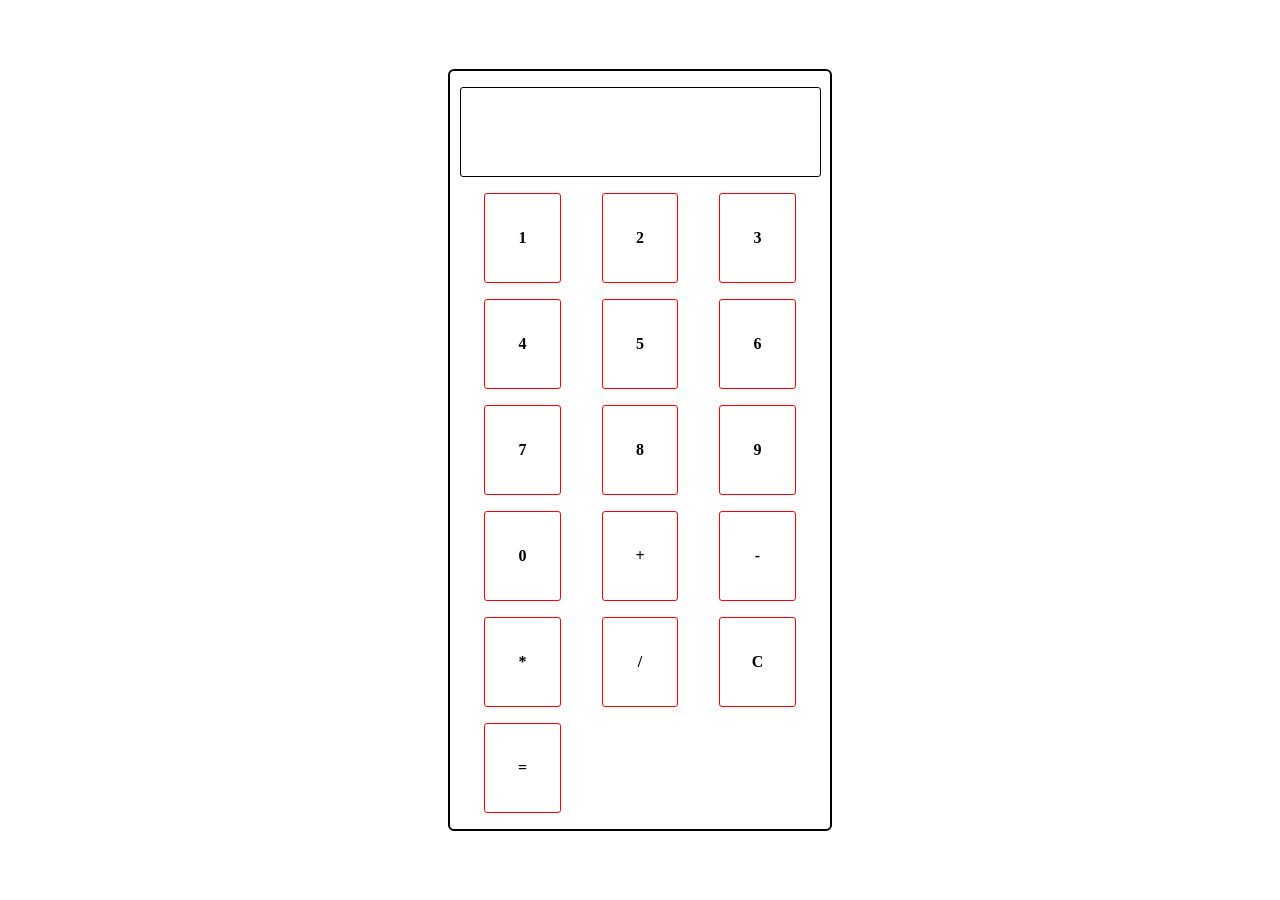
<file: calculatogram/index.html>
<!DOCTYPE html>
<html lang="en">
<head>
    <meta charset="UTF-8">
    <meta name="viewport" content="width=device-width, initial-scale=1.0">
    <title>Calculatogram</title>
    <style>
        * {
            margin: 0;
            padding: 0;
            box-sizing: border-box;
        }

        html, body {
            width: 100vw;
            height: 100vh;
            position: absolute;
            top: 0;
            left: 0;
            overflow-x: hidden;
            display: flex;
            justify-content: center;
            align-items: center;
        }

        .calculator {
            border: 2px solid black;
            width: 30%;
            display: flex;
            flex-direction: column;
            justify-content: center;
            align-items: center;
            padding: 1rem 0;
            border-radius: 6px;
        }
        
        .screen {
            width: 95%;
            height: 10vh;
            border: 1px solid black;
            display: flex;
            justify-content: flex-end;
            align-items: flex-end;
            padding: 1rem;
            font-weight: bold;
            border-radius: 3px;
        }
        
        .pad {
            width: 95%;
            height: calc(95% - 10vh);
            display: grid;
            grid-template-columns: auto auto auto;
            justify-content: space-evenly;
            grid-gap: 1rem;
            margin-top: 1rem;
        }
        
        .pad > div {
            width: 6vw;
            height: 10vh;
            border: 1px solid red;
            display: flex;
            justify-content: center;
            align-items: center;
            font-weight: bold;
            border-radius: 3px;
            cursor: pointer;
        }
    </style>
</head>
<body>
    <section class="calculator">
        <div class="screen"></div>
        <div class="pad">
            <div onclick="document.querySelector('.screen').innerHTML += 1">1</div>
            <div onclick="document.querySelector('.screen').innerHTML += 2">2</div>
            <div onclick="document.querySelector('.screen').innerHTML += 3">3</div>
            <div onclick="document.querySelector('.screen').innerHTML += 4">4</div>
            <div onclick="document.querySelector('.screen').innerHTML += 5">5</div>
            <div onclick="document.querySelector('.screen').innerHTML += 6">6</div>
            <div onclick="document.querySelector('.screen').innerHTML += 7">7</div>
            <div onclick="document.querySelector('.screen').innerHTML += 8">8</div>
            <div onclick="document.querySelector('.screen').innerHTML += 9">9</div>
            <div onclick="document.querySelector('.screen').innerHTML += 0">0</div>
            <div onclick="document.querySelector('.screen').innerHTML += '+'"> + </div>
            <div onclick="document.querySelector('.screen').innerHTML += '-'"> - </div>
            <div onclick="document.querySelector('.screen').innerHTML += '*'"> * </div>
            <div onclick="document.querySelector('.screen').innerHTML += '/'"> / </div>
            <div onclick="document.querySelector('.screen').innerHTML = ''">C</div>
            <div onclick="document.querySelector('.screen').innerHTML = eval(document.querySelector('.screen').innerHTML)"> = </div>
        </div>
    </section>
    <script>
        document.querySelector(".screen").innerHTML += '';
    </script>
</body>
</html>
</file>
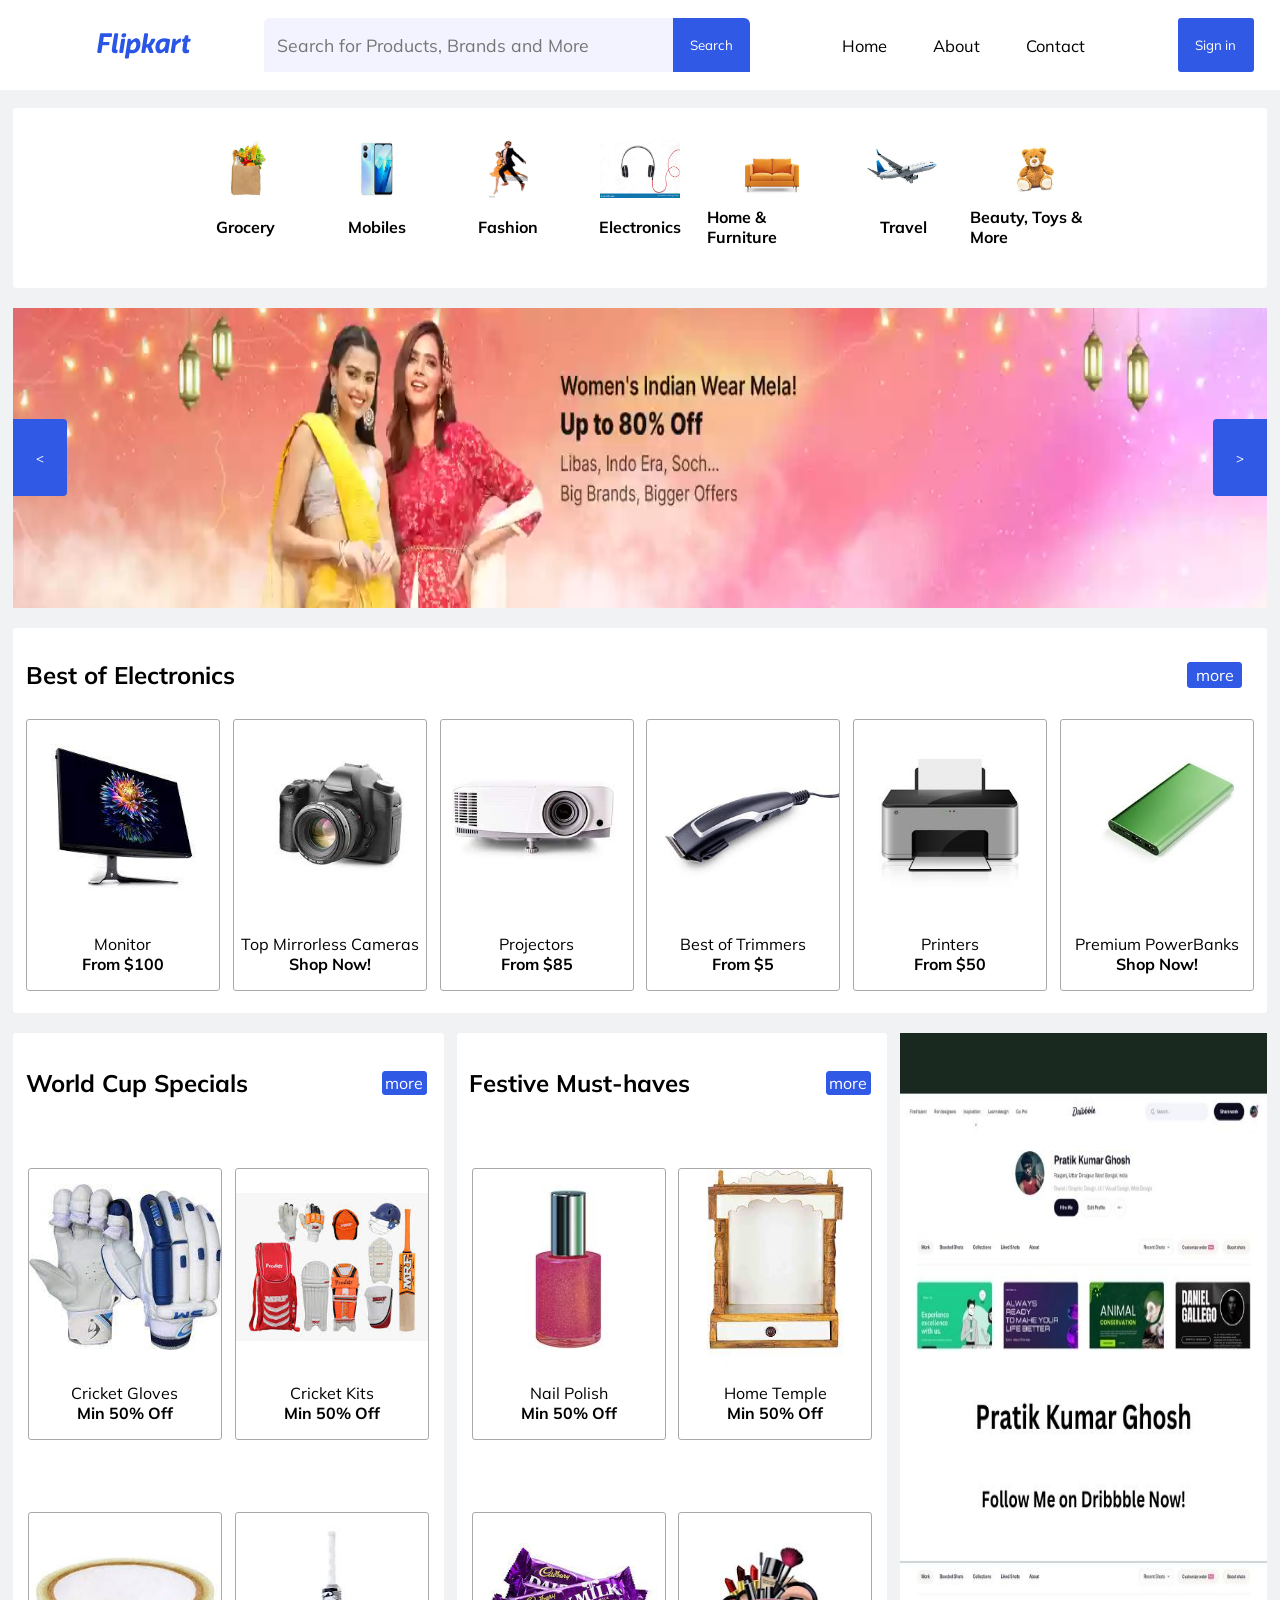
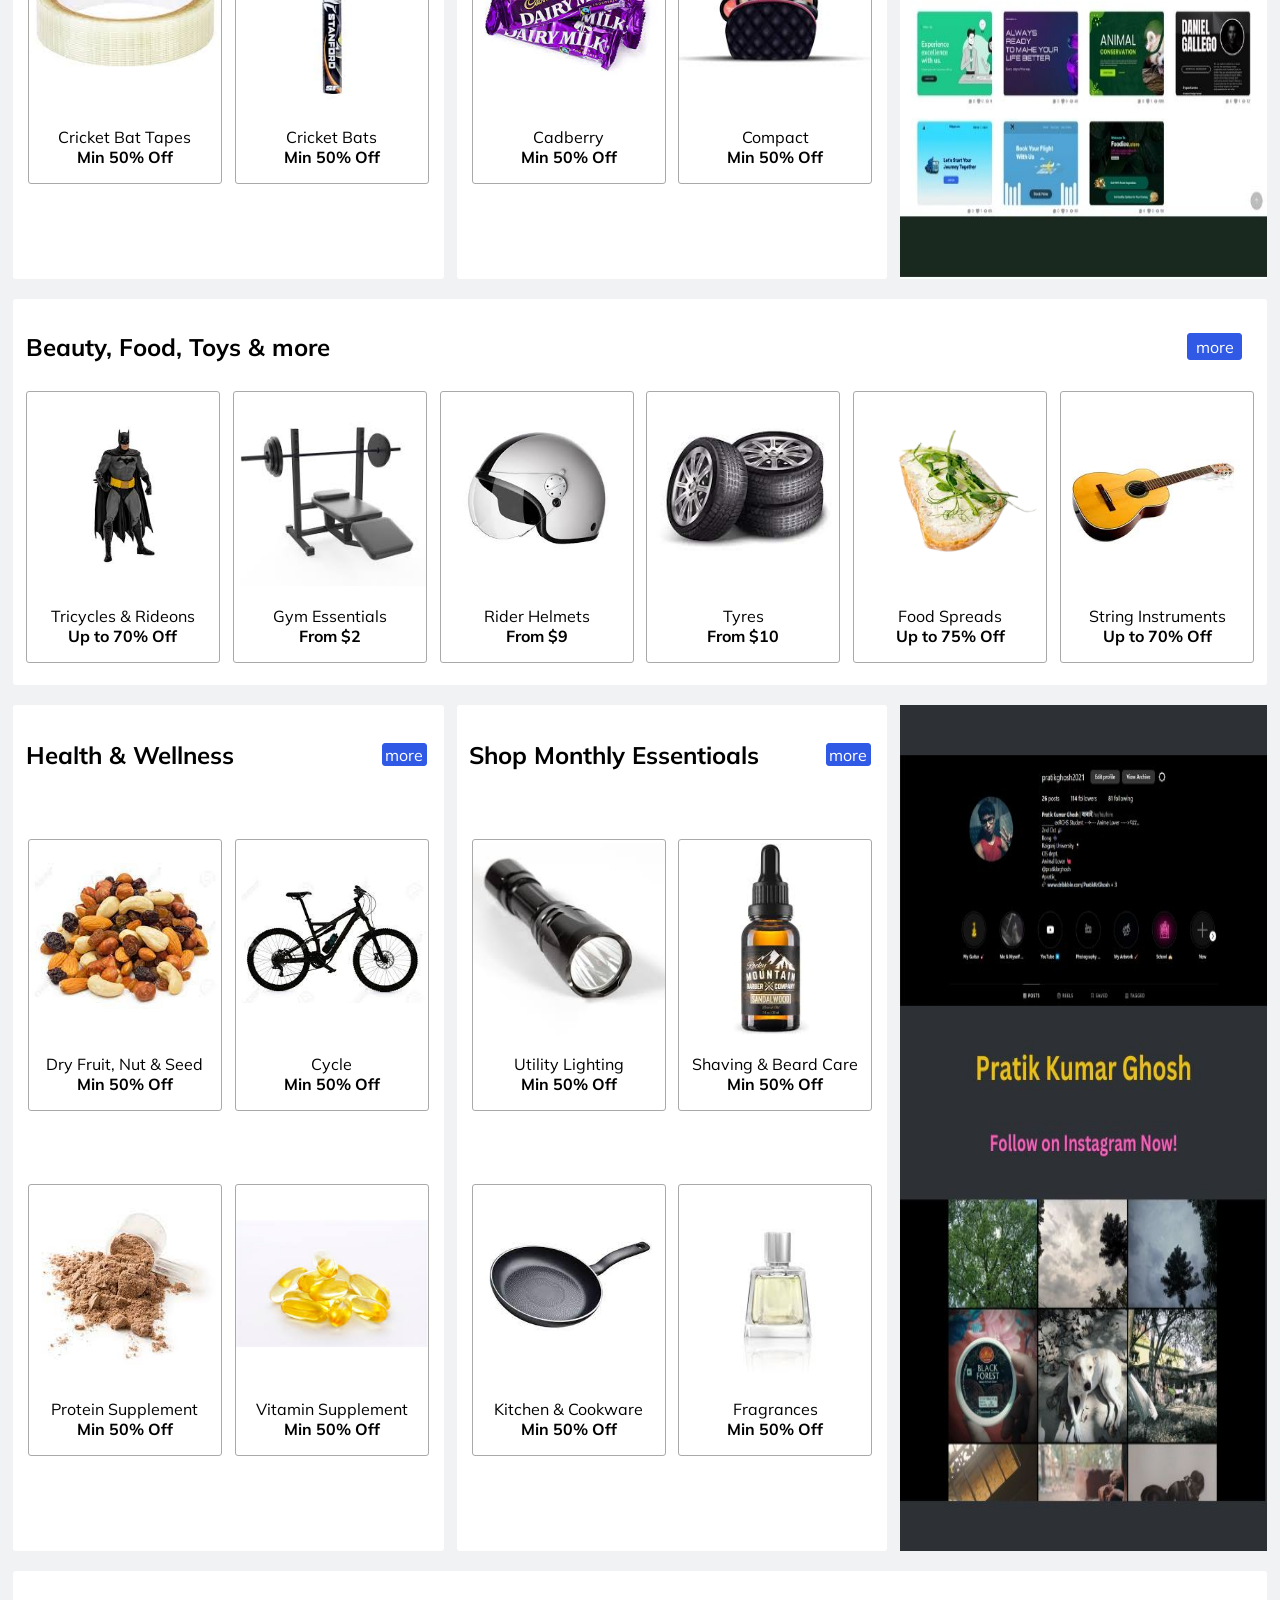
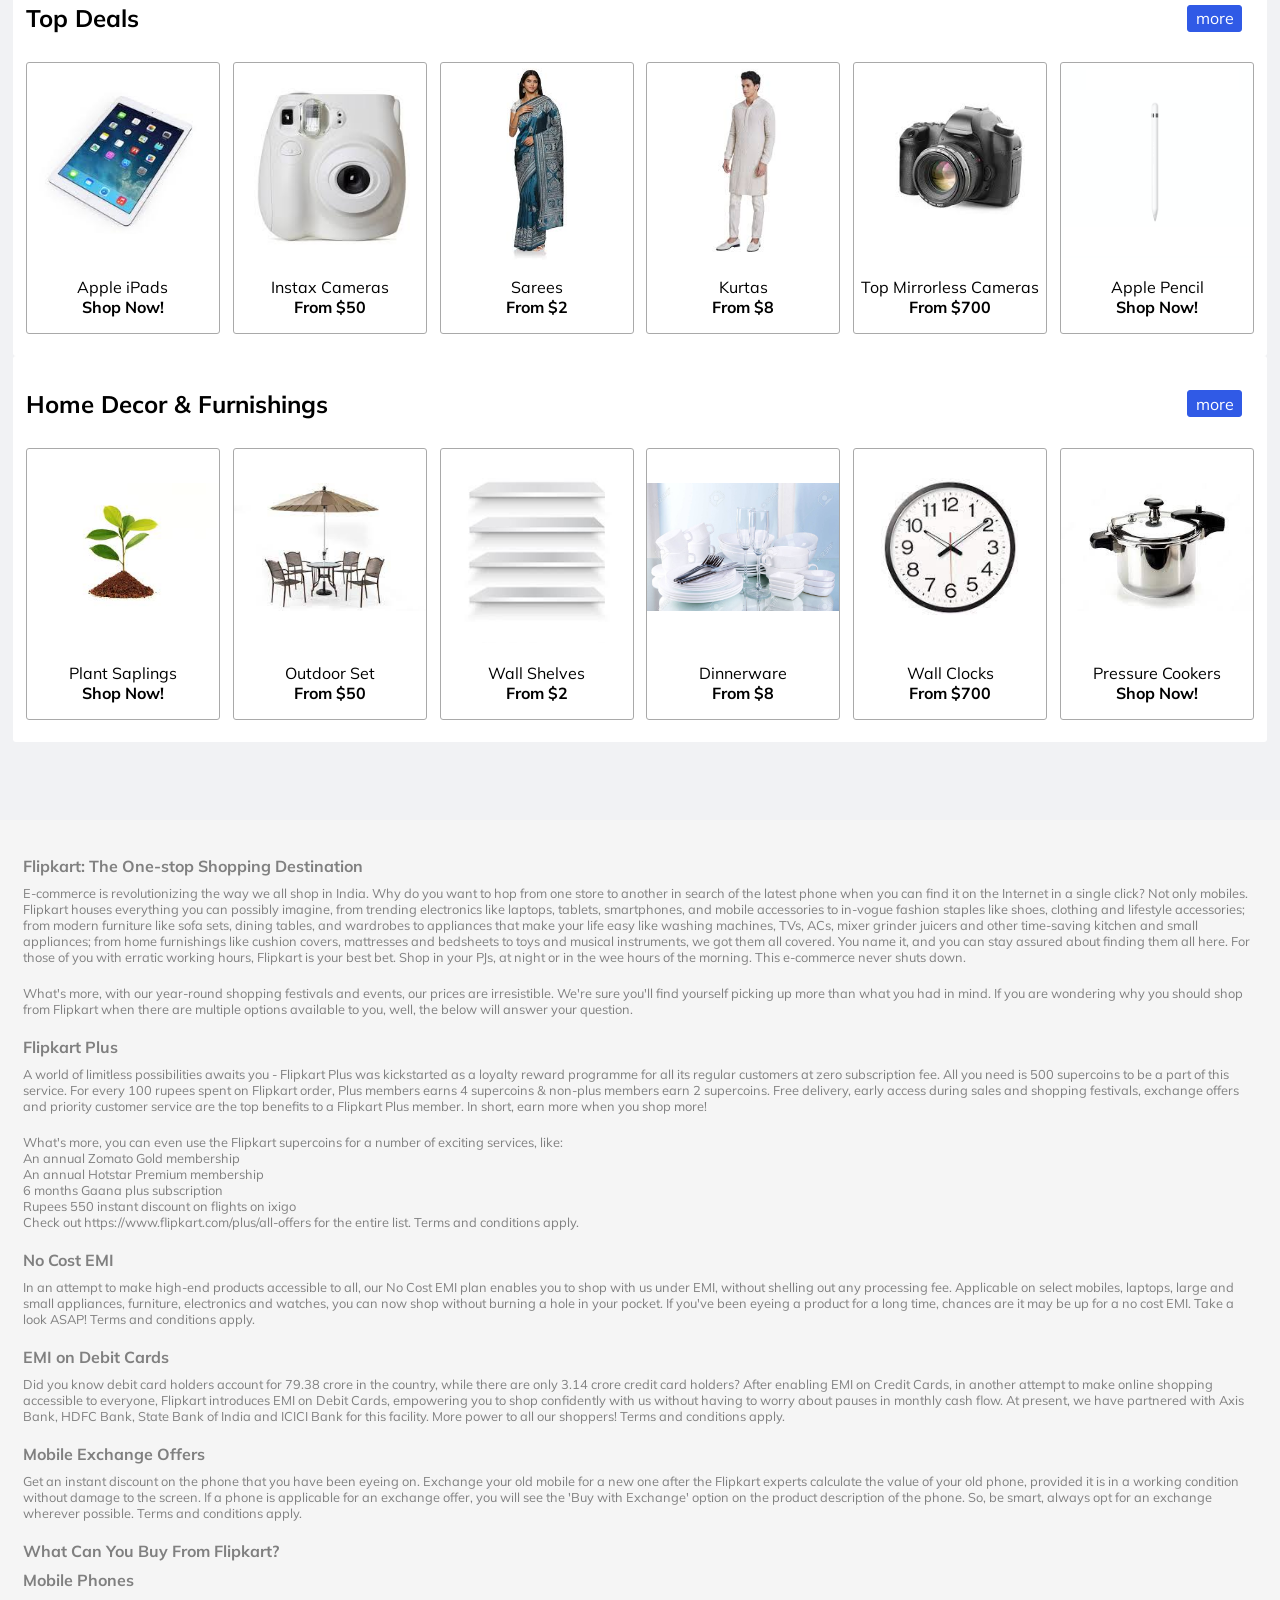
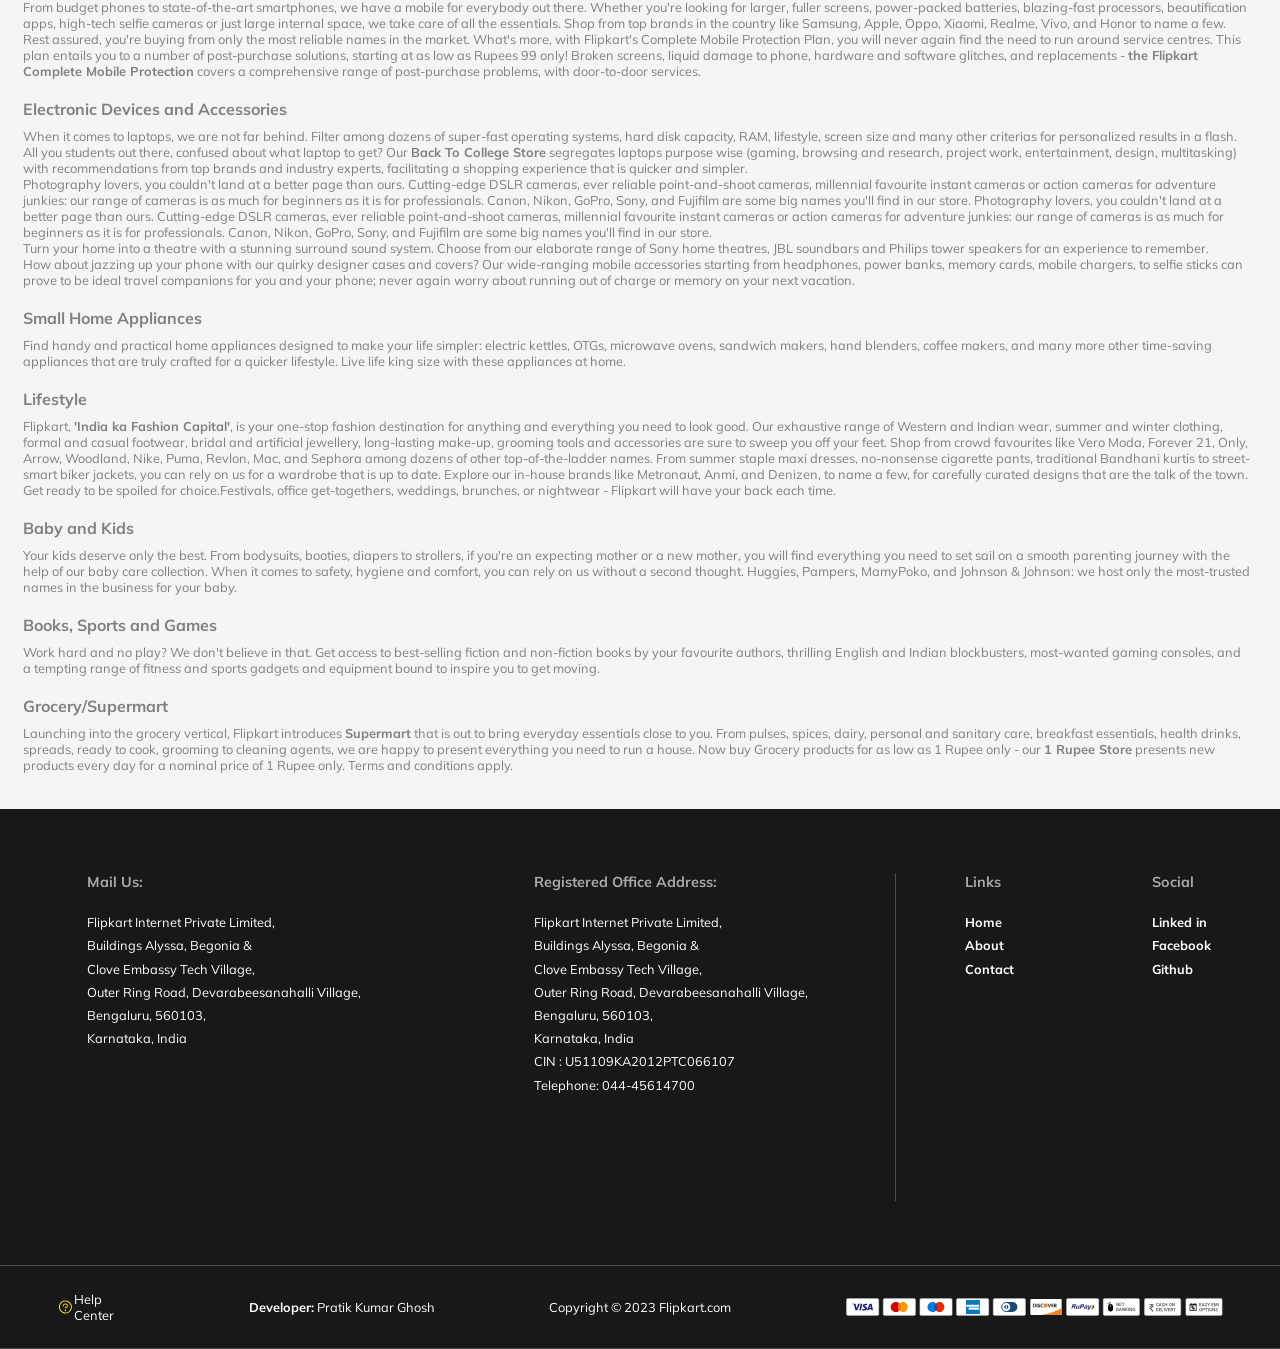
<file: flipkart-clone/index.html>
<!DOCTYPE html>
<html lang="en">

<head>
    <meta charset="UTF-8" />
    <meta name="viewport" content="width=device-width, initial-scale=1.0" />
    <link rel="stylesheet" href="css/style.css" />
    <link rel="stylesheet" href="css/utils.css" />
    <link rel="stylesheet" href="css/header.css" />
    <link rel="stylesheet" href="css/main.css">
    <link rel="stylesheet" href="css/directory.css">
    <link rel="stylesheet" href="css/footer.css">
    <title>Flipkart Clone - Pratik Kumar Ghosh</title>
</head>

<body>
    <header>
        <nav>
            <div class="logo flexAllCenter">
                <img src="img/logo.svg" alt="Flipkart" />
            </div>
            <div class="search flexAllCenter">
                <input type="text" placeholder="Search for Products, Brands and More" name="search" />
                <button class="btn">Search</button class="btn">
            </div>
            <ul>
                <li><a href="#">Home</a></li>
                <li><a href="#about">About</a></li>
                <li><a href="#contact">Contact</a></li>
            </ul>
            <button class="btn">Sign in</button class="btn">
        </nav>
    </header>
    <main class="flexAllCenter">
        <nav class="flexAllCenter">
            <ul>
                <li>
                    <img src="img/items/grocery.jpg" alt="Grocery">
                    <span>Grocery</span>
                </li>
                <li>
                    <img src="img/items/mobiles.jpg" alt="Mobiles">
                    <span>Mobiles</span>
                </li>
                <li>
                    <img src="img/items/fashion.jpg" alt="Fashion">
                    <span>Fashion</span>
                </li>
                <li>
                    <img src="img/items/electronics.jpg" alt="Electronics">
                    <span>Electronics</span>
                </li>
                <li>
                    <img src="img/items/furniture.jpg" alt="Furniture">
                    <span>Home & Furniture</span>
                </li>
                <li>
                    <img src="img/items/travel.jpg" alt="Travel">
                    <span>Travel</span>
                </li>
                <li>
                    <img src="img/items/toy.jpg" alt="Toys & More">
                    <span>Beauty, Toys & More</span>
                </li>
            </ul>
        </nav>
        <br>
        <section class="banner">
            <div class="imageSet">
                <div class="bannerImages">
                    <img src="img/banner/iPhone.webp">
                </div>
                <div class="bannerImages">
                    <img src="img/banner/laptop.webp">
                </div>
                <div class="bannerImages">
                    <img src="img/banner/sale.webp">
                </div>
                <div class="bannerImages">
                    <img src="img/banner/travel.webp">
                </div>
                <div class="bannerImages">
                    <img src="img/banner/gamingLaptops.webp">
                </div>
            </div>
            <div class="bannerController">
                <button class="btn previousBtn"> < </button>
                <button class="btn nextBtn"> > </button>
            </div>
        </section>
        <br>
        <section class="container">
            <div class="containerHeader">
                <h2 class="containerTitle">Best of Electronics</h2>
                <span class="more">more</span>
            </div>
            <div class="itemContainer">
                <div class="itemCard">
                    <div class="item">
                        <img src="img/items/monitor.jpg" alt="monitor">
                    </div>
                    <article class="itemDetails">
                        <p class="itemName">monitor</p>
                        <h4 class="cta">From $100</h4>
                    </article>
                </div>
                <div class="itemCard">
                    <div class="item">
                        <img src="img/items/camera.jpg" alt="Mirrorless Cameras">
                    </div>
                    <article class="itemDetails">
                        <p class="itemName">Top Mirrorless Cameras</p>
                        <h4 class="cta">Shop Now!</h4>
                    </article>
                </div>
                <div class="itemCard">
                    <div class="item">
                        <img src="img/items/projectors.jpg" alt="projectors">
                    </div>
                    <article class="itemDetails">
                        <p class="itemName">projectors</p>
                        <h4 class="cta">From $85</h4>
                    </article>
                </div>
                <div class="itemCard">
                    <div class="item">
                        <img src="img/items/trimmers.jpg" alt="Trimmers">
                    </div>
                    <article class="itemDetails">
                        <p class="itemName">Best of Trimmers</p>
                        <h4 class="cta">From $5</h4>
                    </article>
                </div>
                <div class="itemCard">
                    <div class="item">
                        <img src="img/items/printers.jpg" alt="printers">
                    </div>
                    <article class="itemDetails">
                        <p class="itemName">printers</p>
                        <h4 class="cta">From $50</h4>
                    </article>
                </div>
                <div class="itemCard">
                    <div class="item">
                        <img src="img/items/powerBanks.jpg" alt="PowerBanks">
                    </div>
                    <article class="itemDetails">
                        <p class="itemName">Premium PowerBanks</p>
                        <h4 class="cta">Shop Now!</h4>
                    </article>
                </div>
            </div>
        </section>
        <br>
        <section class="containerOfContainer">
            <section class="smallContainer">
                <div class="containerHeader">
                    <h2 class="containerTitle">World Cup Specials</h2>
                    <span class="more">more</span>
                </div>
                <div class="smallItemContainer">
                    <div class="itemCard">
                        <div class="item">
                            <img src="img/items/gloves.jpg" alt="gloves">
                        </div>
                        <article class="itemDetails">
                            <p class="itemName">Cricket Gloves</p>
                            <h4 class="cta">Min 50% Off</h4>
                        </article>
                    </div>
                    <div class="itemCard">
                        <div class="item">
                            <img src="img/items/kit.jpg" alt="Cricket Kits">
                        </div>
                        <article class="itemDetails">
                            <p class="itemName">Cricket Kits</p>
                            <h4 class="cta">Min 50% Off</h4>
                        </article>
                    </div>
                    <div class="itemCard">
                        <div class="item">
                            <img src="img/items/tapes.jpg" alt="tapes">
                        </div>
                        <article class="itemDetails">
                            <p class="itemName">Cricket Bat Tapes</p>
                            <h4 class="cta">Min 50% Off</h4>
                        </article>
                    </div>
                    <div class="itemCard">
                        <div class="item">
                            <img src="img/items/bats.jpg" alt="bats">
                        </div>
                        <article class="itemDetails">
                            <p class="itemName">Cricket Bats</p>
                            <h4 class="cta">Min 50% Off</h4>
                        </article>
                    </div>
                </div>
            </section>
            <section class="smallContainer">
                <div class="containerHeader">
                    <h2 class="containerTitle">Festive Must-haves</h2>
                    <span class="more">more</span>
                </div>
                <div class="smallItemContainer">
                    <div class="itemCard">
                        <div class="item">
                            <img src="img/items/nailPolish.jpg" alt="Nail Polish">
                        </div>
                        <article class="itemDetails">
                            <p class="itemName">Nail Polish</p>
                            <h4 class="cta">Min 50% Off</h4>
                        </article>
                    </div>
                    <div class="itemCard">
                        <div class="item">
                            <img src="img/items/temple.jpg" alt="temple">
                        </div>
                        <article class="itemDetails">
                            <p class="itemName">Home Temple</p>
                            <h4 class="cta">Min 50% Off</h4>
                        </article>
                    </div>
                    <div class="itemCard">
                        <div class="item">
                            <img src="img/items/cadberry.jpg" alt="cadberry">
                        </div>
                        <article class="itemDetails">
                            <p class="itemName">cadberry</p>
                            <h4 class="cta">Min 50% Off</h4>
                        </article>
                    </div>
                    <div class="itemCard">
                        <div class="item">
                            <img src="img/items/mackup.jpg" alt="compact">
                        </div>
                        <article class="itemDetails">
                            <p class="itemName">Compact</p>
                            <h4 class="cta">Min 50% Off</h4>
                        </article>
                    </div>
                </div>
            </section>
            <section class="ads">
                <a href="https://dribbble.com/PratikKrGhosh" target="_blank">
                    <img src="./img/items/DribbbleAd.jpg" alt="ad1">
                </a>
            </section>
        </section>
        <br>
        <section class="container">
            <div class="containerHeader">
                <h2 class="containerTitle">Beauty, Food, Toys & more</h2>
                <span class="more">more</span>
            </div>
            <div class="itemContainer">
                <div class="itemCard">
                    <div class="item">
                        <img src="img/items/toys.jpg" alt="Tricycles & Rideons">
                    </div>
                    <article class="itemDetails">
                        <p class="itemName">Tricycles & Rideons</p>
                        <h4 class="cta">Up to 70% Off</h4>
                    </article>
                </div>
                <div class="itemCard">
                    <div class="item">
                        <img src="img/items/gym.jpg" alt="Gym Essentials">
                    </div>
                    <article class="itemDetails">
                        <p class="itemName">Gym Essentials</p>
                        <h4 class="cta">From $2</h4>
                    </article>
                </div>
                <div class="itemCard">
                    <div class="item">
                        <img src="img/items/helmets.jpg" alt="Helmets">
                    </div>
                    <article class="itemDetails">
                        <p class="itemName">Rider Helmets</p>
                        <h4 class="cta">From $9</h4>
                    </article>
                </div>
                <div class="itemCard">
                    <div class="item">
                        <img src="img/items/Tyres.jpg" alt="tyres">
                    </div>
                    <article class="itemDetails">
                        <p class="itemName">tyres</p>
                        <h4 class="cta">From $10</h4>
                    </article>
                </div>
                <div class="itemCard">
                    <div class="item">
                        <img src="img/items/food.png" alt="Food">
                    </div>
                    <article class="itemDetails">
                        <p class="itemName">Food Spreads</p>
                        <h4 class="cta">Up to 75% Off</h4>
                    </article>
                </div>
                <div class="itemCard">
                    <div class="item">
                        <img src="img/items/guitar.jpg" alt="String Instruments">
                    </div>
                    <article class="itemDetails">
                        <p class="itemName">String Instruments</p>
                        <h4 class="cta">Up to 70% Off</h4>
                    </article>
                </div>
            </div>
        </section>
        <br>
        <section class="containerOfContainer">
            <section class="smallContainer">
                <div class="containerHeader">
                    <h2 class="containerTitle">Health & Wellness</h2>
                    <span class="more">more</span>
                </div>
                <div class="smallItemContainer">
                    <div class="itemCard">
                        <div class="item">
                            <img src="img/items/DryFruit.jpg" alt="Dry Fruite">
                        </div>
                        <article class="itemDetails">
                            <p class="itemName">Dry Fruit, Nut & Seed</p>
                            <h4 class="cta">Min 50% Off</h4>
                        </article>
                    </div>
                    <div class="itemCard">
                        <div class="item">
                            <img src="img/items/cycle.jpg" alt="Cycle">
                        </div>
                        <article class="itemDetails">
                            <p class="itemName">Cycle</p>
                            <h4 class="cta">Min 50% Off</h4>
                        </article>
                    </div>
                    <div class="itemCard">
                        <div class="item">
                            <img src="img/items/ProteinSupplement.jpg" alt="Protein Supplement">
                        </div>
                        <article class="itemDetails">
                            <p class="itemName">Protein Supplement</p>
                            <h4 class="cta">Min 50% Off</h4>
                        </article>
                    </div>
                    <div class="itemCard">
                        <div class="item">
                            <img src="img/items/VitaminSupplement.jpg" alt="Vitamin Supplement">
                        </div>
                        <article class="itemDetails">
                            <p class="itemName">Vitamin Supplement</p>
                            <h4 class="cta">Min 50% Off</h4>
                        </article>
                    </div>
                </div>
            </section>
            <section class="smallContainer">
                <div class="containerHeader">
                    <h2 class="containerTitle">Shop Monthly Essentioals</h2>
                    <span class="more">more</span>
                </div>
                <div class="smallItemContainer">
                    <div class="itemCard">
                        <div class="item">
                            <img src="img/items/torch.jpg" alt="Lighter">
                        </div>
                        <article class="itemDetails">
                            <p class="itemName">Utility Lighting</p>
                            <h4 class="cta">Min 50% Off</h4>
                        </article>
                    </div>
                    <div class="itemCard">
                        <div class="item">
                            <img src="img/items/bearedOil.jpg" alt="Shaving">
                        </div>
                        <article class="itemDetails">
                            <p class="itemName">Shaving & Beard Care</p>
                            <h4 class="cta">Min 50% Off</h4>
                        </article>
                    </div>
                    <div class="itemCard">
                        <div class="item">
                            <img src="img/items/cookware.jpg" alt="cadberry">
                        </div>
                        <article class="itemDetails">
                            <p class="itemName">Kitchen & Cookware</p>
                            <h4 class="cta">Min 50% Off</h4>
                        </article>
                    </div>
                    <div class="itemCard">
                        <div class="item">
                            <img src="img/items/fragrances.jpg" alt="Fragrances">
                        </div>
                        <article class="itemDetails">
                            <p class="itemName">Fragrances</p>
                            <h4 class="cta">Min 50% Off</h4>
                        </article>
                    </div>
                </div>
            </section>
            <section class="ads">
                <a href="https://www.instagram.com/pratikghosh2021/" target="_blank">
                    <img src="./img/items/InstagramAd.jpg" alt="ad2">
                </a>
            </section>
        </section>
        <br>
        <section class="container">
            <div class="containerHeader">
                <h2 class="containerTitle">Top Deals</h2>
                <span class="more">more</span>
            </div>
            <div class="itemContainer">
                <div class="itemCard">
                    <div class="item">
                        <img src="img/items/iPads.jpg" alt="Apple iPads">
                    </div>
                    <article class="itemDetails">
                        <p class="itemName">Apple iPads</p>
                        <h4 class="cta">Shop Now!</h4>
                    </article>
                </div>
                <div class="itemCard">
                    <div class="item">
                        <img src="img/items/InstaxCameras.jpg" alt="Instax Cameras">
                    </div>
                    <article class="itemDetails">
                        <p class="itemName">Instax Cameras</p>
                        <h4 class="cta">From $50</h4>
                    </article>
                </div>
                <div class="itemCard">
                    <div class="item">
                        <img src="img/items/Sarees.jpg" alt="sarees">
                    </div>
                    <article class="itemDetails">
                        <p class="itemName">sarees</p>
                        <h4 class="cta">From $2</h4>
                    </article>
                </div>
                <div class="itemCard">
                    <div class="item">
                        <img src="img/items/Kurtas.jpg" alt="kurtas">
                    </div>
                    <article class="itemDetails">
                        <p class="itemName">kurtas</p>
                        <h4 class="cta">From $8</h4>
                    </article>
                </div>
                <div class="itemCard">
                    <div class="item">
                        <img src="img/items/camera.jpg" alt="Mirrorless Cameras">
                    </div>
                    <article class="itemDetails">
                        <p class="itemName">Top Mirrorless Cameras</p>
                        <h4 class="cta">From $700</h4>
                    </article>
                </div>
                <div class="itemCard">
                    <div class="item">
                        <img src="img/items/ApplePencil.png" alt="Apple Pencil">
                    </div>
                    <article class="itemDetails">
                        <p class="itemName">Apple Pencil</p>
                        <h4 class="cta">Shop Now!</h4>
                    </article>
                </div>
            </div>
        </section>
        <section class="container">
            <div class="containerHeader">
                <h2 class="containerTitle">Home Decor & Furnishings</h2>
                <span class="more">more</span>
            </div>
            <div class="itemContainer">
                <div class="itemCard">
                    <div class="item">
                        <img src="img/items/plant.jpg" alt="Saplings">
                    </div>
                    <article class="itemDetails">
                        <p class="itemName">Plant Saplings</p>
                        <h4 class="cta">Shop Now!</h4>
                    </article>
                </div>
                <div class="itemCard">
                    <div class="item">
                        <img src="img/items/outdoor.jpg" alt="Outdoor Set">
                    </div>
                    <article class="itemDetails">
                        <p class="itemName">Outdoor Set</p>
                        <h4 class="cta">From $50</h4>
                    </article>
                </div>
                <div class="itemCard">
                    <div class="item">
                        <img src="img/items/wallShelves.jpg" alt="Wall Shelves">
                    </div>
                    <article class="itemDetails">
                        <p class="itemName">Wall Shelves</p>
                        <h4 class="cta">From $2</h4>
                    </article>
                </div>
                <div class="itemCard">
                    <div class="item">
                        <img src="img/items/dinnerware.jpg" alt="dinnerware">
                    </div>
                    <article class="itemDetails">
                        <p class="itemName">dinnerware</p>
                        <h4 class="cta">From $8</h4>
                    </article>
                </div>
                <div class="itemCard">
                    <div class="item">
                        <img src="img/items/clock.jpg" alt="Wall Clocks">
                    </div>
                    <article class="itemDetails">
                        <p class="itemName">Wall Clocks</p>
                        <h4 class="cta">From $700</h4>
                    </article>
                </div>
                <div class="itemCard">
                    <div class="item">
                        <img src="img/items/cooker.jpg" alt="Pressure Cookers">
                    </div>
                    <article class="itemDetails">
                        <p class="itemName">Pressure Cookers</p>
                        <h4 class="cta">Shop Now!</h4>
                    </article>
                </div>
            </div>
        </section>
    </main>
    <br><br><br>
    <section class="directory" id="about">
        <article>
            <h4>Flipkart: The One-stop Shopping Destination</h4>
            <p>E-commerce is revolutionizing the way we all shop in India. Why do you want to hop from one store to
                another in search of the latest phone when you can find it on the Internet in a single click? Not only
                mobiles. Flipkart houses everything you can possibly imagine, from trending electronics like laptops,
                tablets, smartphones, and mobile accessories to in-vogue fashion staples like shoes, clothing and
                lifestyle accessories; from modern furniture like sofa sets, dining tables, and wardrobes to appliances
                that make your life easy like washing machines, TVs, ACs, mixer grinder juicers and other time-saving
                kitchen and small appliances; from home furnishings like cushion covers, mattresses and bedsheets to
                toys and musical instruments, we got them all covered. You name it, and you can stay assured about
                finding them all here. For those of you with erratic working hours, Flipkart is your best bet. Shop in
                your PJs, at night or in the wee hours of the morning. This e-commerce never shuts down.</p>
            <br>
            <p>What's more, with our year-round shopping festivals and events, our prices are irresistible. We're sure
                you'll find yourself picking up more than what you had in mind. If you are wondering why you should shop
                from Flipkart when there are multiple options available to you, well, the below will answer your
                question.</p>
        </article>
        <br>
        <article>
            <h4>Flipkart Plus</h4>
            <p>A world of limitless possibilities awaits you - Flipkart Plus was kickstarted as a loyalty reward
                programme for all its regular customers at zero subscription fee. All you need is 500 supercoins to be a
                part of this service. For every 100 rupees spent on Flipkart order, Plus members earns 4 supercoins &
                non-plus members earn 2 supercoins. Free delivery, early access during sales and shopping festivals,
                exchange offers and priority customer service are the top benefits to a Flipkart Plus member. In short,
                earn more when you shop more! </p>
            <br>
            <p>What's more, you can even use the Flipkart supercoins for a number of exciting services, like:</p>
            <p>An annual Zomato Gold membership</p>
            <p>An annual Hotstar Premium membership</p>
            <p>6 months Gaana plus subscription</p>
            <p>Rupees 550 instant discount on flights on ixigo</p>
            <p>Check out https://www.flipkart.com/plus/all-offers for the entire list. Terms and conditions apply.</p>
        </article>
        <br>
        <article>
            <h4>No Cost EMI</h4>
            <p>In an attempt to make high-end products accessible to all, our No Cost EMI plan enables you to shop with
                us under EMI, without shelling out any processing fee. Applicable on select mobiles, laptops, large and
                small appliances, furniture, electronics and watches, you can now shop without burning a hole in your
                pocket. If you've been eyeing a product for a long time, chances are it may be up for a no cost EMI.
                Take a look ASAP! Terms and conditions apply.</p>
        </article>
        <br>
        <article>
            <h4>EMI on Debit Cards</h4>
            <p>Did you know debit card holders account for 79.38 crore in the country, while there are only 3.14 crore
                credit card holders? After enabling EMI on Credit Cards, in another attempt to make online shopping
                accessible to everyone, Flipkart introduces EMI on Debit Cards, empowering you to shop confidently with
                us without having to worry about pauses in monthly cash flow. At present, we have partnered with Axis
                Bank, HDFC Bank, State Bank of India and ICICI Bank for this facility. More power to all our shoppers!
                Terms and conditions apply.</p>
        </article>
        <br>
        <article>
            <h4>Mobile Exchange Offers</h4>
            <p>Get an instant discount on the phone that you have been eyeing on. Exchange your old mobile for a new one
                after the Flipkart experts calculate the value of your old phone, provided it is in a working condition
                without damage to the screen. If a phone is applicable for an exchange offer, you will see the 'Buy with
                Exchange' option on the product description of the phone. So, be smart, always opt for an exchange
                wherever possible. Terms and conditions apply.</p>
        </article>
        <br>
        <article>
            <h4>What Can You Buy From Flipkart?</h4>
            <h4>Mobile Phones</h4>
            <p>From budget phones to state-of-the-art smartphones, we have a mobile for everybody out there. Whether
                you're looking for larger, fuller screens, power-packed batteries, blazing-fast processors,
                beautification apps, high-tech selfie cameras or just large internal space, we take care of all the
                essentials. Shop from top brands in the country like Samsung, Apple, Oppo, Xiaomi, Realme, Vivo, and
                Honor to name a few. Rest assured, you're buying from only the most reliable names in the market. What's
                more, with Flipkart's Complete Mobile Protection Plan, you will never again find the need to run around
                service centres. This plan entails you to a number of post-purchase solutions, starting at as low as
                Rupees 99 only! Broken screens, liquid damage to phone, hardware and software glitches, and replacements
                - <b>the Flipkart Complete Mobile Protection</b> covers a comprehensive range of post-purchase problems,
                with door-to-door services.</p>
        </article>
        <br>
        <article>
            <h4>Electronic Devices and Accessories</h4>
            <p>
                When it comes to laptops, we are not far behind. Filter among dozens of super-fast operating systems,
                hard disk capacity, RAM, lifestyle, screen size and many other criterias for personalized results in a
                flash. All you students out there, confused about what laptop to get? Our <b>Back To College Store</b>
                segregates laptops purpose wise (gaming, browsing and research, project work, entertainment, design,
                multitasking) with recommendations from top brands and industry experts, facilitating a shopping
                experience that is quicker and simpler.
                <br>
                Photography lovers, you couldn't land at a better page than ours. Cutting-edge DSLR cameras, ever
                reliable point-and-shoot cameras, millennial favourite instant cameras or action cameras for adventure
                junkies: our range of cameras is as much for beginners as it is for professionals. Canon, Nikon, GoPro,
                Sony, and Fujifilm are some big names you'll find in our store. Photography lovers, you couldn't land at
                a better page than ours. Cutting-edge DSLR cameras, ever reliable point-and-shoot cameras, millennial
                favourite instant cameras or action cameras for adventure junkies: our range of cameras is as much for
                beginners as it is for professionals. Canon, Nikon, GoPro, Sony, and Fujifilm are some big names you'll
                find in our store.
                <br>
                Turn your home into a theatre with a stunning surround sound system. Choose from our elaborate range of
                Sony home theatres, JBL soundbars and Philips tower speakers for an experience to remember.
                <br>
                How about jazzing up your phone with our quirky designer cases and covers? Our wide-ranging mobile
                accessories starting from headphones, power banks, memory cards, mobile chargers, to selfie sticks can
                prove to be ideal travel companions for you and your phone; never again worry about running out of
                charge or memory on your next vacation.
            </p>
        </article>
        <br>
        <article>
            <h4>Small Home Appliances</h4>
            <p>Find handy and practical home appliances designed to make your life simpler: electric kettles, OTGs, microwave ovens, sandwich makers, hand blenders, coffee makers, and many more other time-saving appliances that are truly crafted for a quicker lifestyle. Live life king size with these appliances at home.</p>
        </article>
        <br>
        <article>
            <h4>Lifestyle</h4>
            <p>Flipkart, <b>'India ka Fashion Capital'</b>, is your one-stop fashion destination for anything and everything you need to look good. Our exhaustive range of Western and Indian wear, summer and winter clothing, formal and casual footwear, bridal and artificial jewellery, long-lasting make-up, grooming tools and accessories are sure to sweep you off your feet. Shop from crowd favourites like Vero Moda, Forever 21, Only, Arrow, Woodland, Nike, Puma, Revlon, Mac, and Sephora among dozens of other top-of-the-ladder names. From summer staple maxi dresses, no-nonsense cigarette pants, traditional Bandhani kurtis to street-smart biker jackets, you can rely on us for a wardrobe that is up to date. Explore our in-house brands like Metronaut, Anmi, and Denizen, to name a few, for carefully curated designs that are the talk of the town. Get ready to be spoiled for choice.Festivals, office get-togethers, weddings, brunches, or nightwear - Flipkart will have your back each time.</p>
        </article>
        <br>
        <article>
            <h4>Baby and Kids</h4>
            <p>Your kids deserve only the best. From bodysuits, booties, diapers to strollers, if you're an expecting mother or a new mother, you will find everything you need to set sail on a smooth parenting journey with the help of our baby care collection. When it comes to safety, hygiene and comfort, you can rely on us without a second thought. Huggies, Pampers, MamyPoko, and Johnson & Johnson: we host only the most-trusted names in the business for your baby.</p>
        </article>
        <br>
        <article>
            <h4>Books, Sports and Games</h4>
            <p>Work hard and no play? We don't believe in that. Get access to best-selling fiction and non-fiction books by your favourite authors, thrilling English and Indian blockbusters, most-wanted gaming consoles, and a tempting range of fitness and sports gadgets and equipment bound to inspire you to get moving.</p>
        </article>
        <br>
        <article>
            <h4>Grocery/Supermart</h4>
            <p>Launching into the grocery vertical, Flipkart introduces <b>Supermart</b> that is out to bring everyday essentials close to you. From pulses, spices, dairy, personal and sanitary care, breakfast essentials, health drinks, spreads, ready to cook, grooming to cleaning agents, we are happy to present everything you need to run a house. Now buy Grocery products for as low as 1 Rupee only - our <b>1 Rupee Store</b> presents new products every day for a nominal price of 1 Rupee only. Terms and conditions apply.</p>
        </article>
    </section>
    <footer class="flexAllCenter flexAllCenter" id="contact">
        <section class="upperFooter">
            <div class="leftFooter upperFooterChild">
                <div class="mailContainer">
                    <div class="footerHeading">Mail Us:</div>
                    <br>
                    <div class="footerInfoContainer">
                        <p>Flipkart Internet Private Limited,</p>
                        <p>Buildings Alyssa, Begonia &amp;</p>
                        <p>Clove Embassy Tech Village,</p>
                        <p>Outer Ring Road, Devarabeesanahalli Village,</p>
                        <p>Bengaluru, 560103,</p>
                        <p>Karnataka, India</p>
                    </div>
                </div>
                <div class="addressContainer">
                    <div class="footerHeading">Registered Office Address:</div>
                    <br>
                    <div class="footerInfoContainer">
                        <p>Flipkart Internet Private Limited,</p>
                        <p>Buildings Alyssa, Begonia &amp;</p>
                        <p>Clove Embassy Tech Village,</p>
                        <p>Outer Ring Road, Devarabeesanahalli Village,</p>
                        <p>Bengaluru, 560103,</p>
                        <p>Karnataka, India</p>
                        <p>CIN : U51109KA2012PTC066107</p>
                        <p>Telephone: 044-45614700</p>
                    </div>
                </div>
            </div>
            <div class="rightFooter upperFooterChild">
                <div class="linkContainer">
                    <p class="footerHeading">Links</p>
                    <br>
                    <ul>
                        <li><a href="#">Home</a></li>
                        <li><a href="#about">About</a></li>
                        <li><a href="#contact">Contact</a></li>
                    </ul>
                </div>
                <div class="socialContainer">
                    <p class="footerHeading">Social</p>
                    <br>
                    <ul>
                        <li><a href="https://www.linkedin.com/in/pratikkrghosh/" target="_blank">Linked in</a></li>
                        <li><a href="https://www.facebook.com/PratikKrGhosh" target="_blank">Facebook</a></li>
                        <li><a href="https://github.com/PratikKrGhosh" target="_blank">Github</a></li>
                    </ul>
                </div>
            </div>
        </section>
        <section class="lowerFooter">
            <div class="helpCenter">
                <img src="img/helpCentre.svg" alt="Help" />
                <span>Help Center</span>
            </div>
            <span><b>Developer:</b> Pratik Kumar Ghosh</span>
            <span>Copyright &copy; 2023 Flipkart.com</span>
            <img src="img/paymentOptions.svg" alt="Visa, Paypal, Discover, Rupay" />
        </section>
    </footer>
    <script src="js/bannerSlider.js"></script>
</body>

</html>
</file>
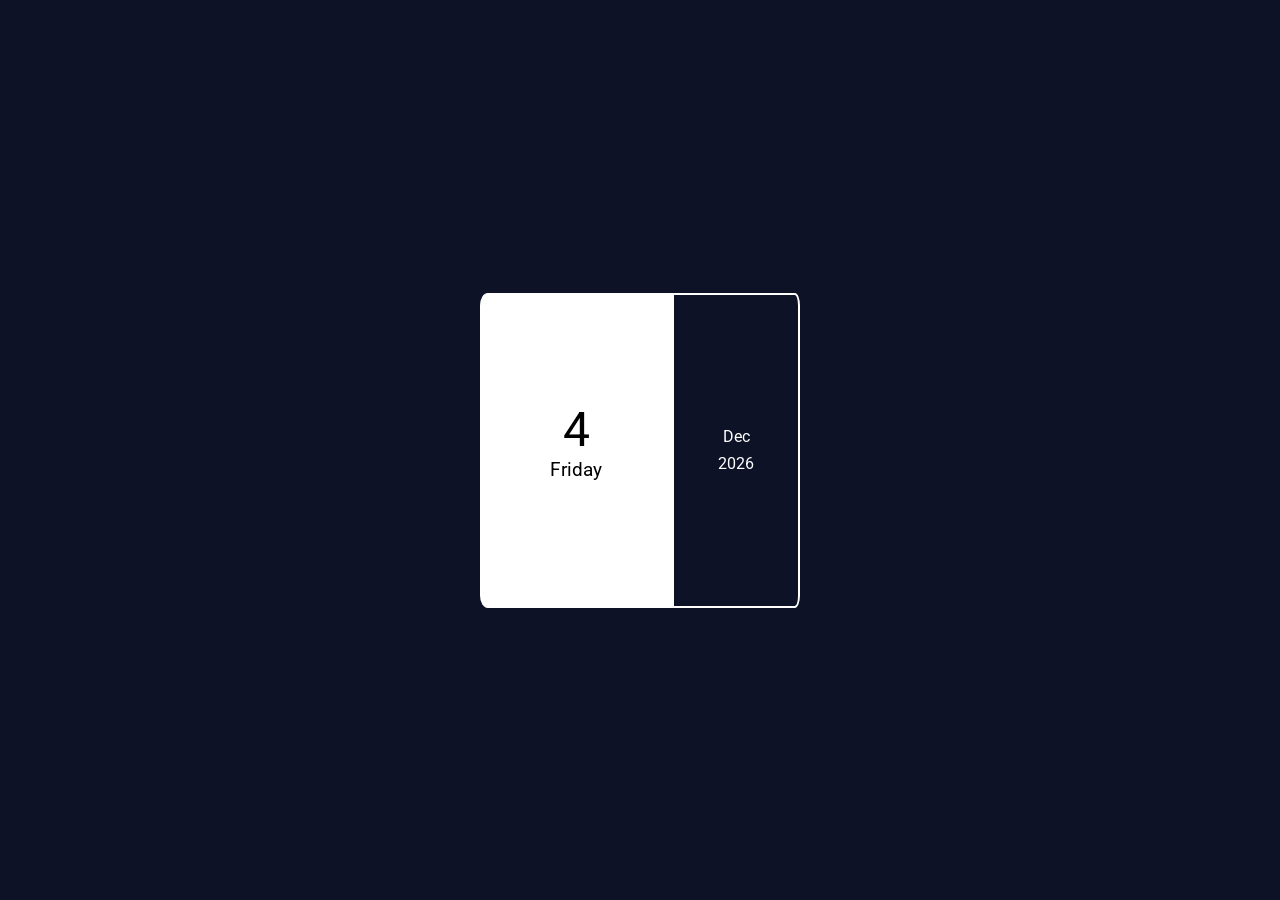
<file: mini-calendar/index.html>
<!DOCTYPE html>
<html lang="en">
<head>
    <meta charset="UTF-8">
    <meta name="viewport" content="width=device-width, initial-scale=1.0">
    <link rel="stylesheet" href="style.css">
    <title>Mini Calendar</title>
</head>
<body>
    <div class="calendar">
        <div class="date-day">
            <p id="date"></p>
            <p id="day"></p>
        </div>
        <div class="month-year">
            <p id="month"></p>
            <p id="year"></p>
        </div>
    </div>
</body>
<script src="./index.js"></script>
</html>
</file>
<file: flipkart-clone/css/style.css>
/* This is the main CSS file */

@import url('https://fonts.googleapis.com/css2?family=Mulish:wght@300&display=swap');

:root{
    /* Common Variables */
    --primaryBgColor: #ffffff;
    --primaryColor: #000000;
    --altBgColor: #191818;
    --altColor: #ffffff;
    --secondaryBgColor: #305ae6;
    --secondaryColor: #305ae6;
    --gray: #a9a9a9;

    /* Variables for Header */
    --searchBoxBgColor: rgb(243, 243, 255);
    --headerFontSize: 1.03rem;
    --headerHeight: 10vh;

    /* Variables for Main */
    --mainContentWidth: 96%;

    /* Variables for Footer */
    --footerFontSize: 0.8rem;
    --footerHeight: 60vh;
}

*{
    padding: 0;
    margin: 0;
    font-family: 'Mulish', sans-serif;
}

html{
    scroll-behavior: smooth;
}

body{
    background-color: #f1f2f4;
    overflow-x: hidden;
}
</file>
<file: flipkart-clone/css/utils.css>
/* This is the CSS file for all Utility Classes */

.flexAllCenter{
    display: flex;
    justify-content: center;
    align-items: center;
}

.btn{
    width: 6vw;
    height: 6vh;
    background-color: var(--secondaryBgColor);
    color: var(--altColor);
    border: none;
    cursor: pointer;
}

.btn:hover{
    background: none;
    border: 2px solid var(--secondaryBgColor);
    color: var(--secondaryBgColor);
    font-weight: bold;
}

button:active{
    background: orange;
    border: none;
    color: var(--altColor);
    font-weight: normal;
}

.more{
    border: 1px solid var(--secondaryBgColor);
    background-color: var(--secondaryBgColor);
    color: var(--altColor);
    border-radius: 3px;
    padding: 0.2% 0.6%;
    display: flex;
    justify-content: center;
    align-items: center;
    margin-right: 1%;
    cursor: pointer;
}

.more:hover{
    background-color: var(--primaryBgColor);
    color: var(--secondaryColor);
    font-weight: bold;
}
</file>
<file: flipkart-clone/css/header.css>
/* This is the CSS file for Header */

header{
    background-color: var(--primaryBgColor);
    font-size: var(--headerFontSize);
    position: sticky;
    top: 0;
    bottom: 0;
    z-index: 9;
}

header nav{
    display: flex;
    justify-content: space-between;
    align-items: center;
    padding: 0 2vw;
    height: var(--headerHeight);
}

header nav .logo img{
    width: 169px;
}

header nav .search input{
    width: 30vw;
    height: 6vh;
    background-color: var(--searchBoxBgColor);
    border: none;
    border-top-left-radius: 6px;
    outline: none;
    padding: 0 1vw;
    font-size: 1.1rem;
}

header nav .search button{
    border-top-right-radius: 6px;
}

header nav ul{
    display: flex;
    justify-content: flex-start;
    align-items: center;
    height: 8vh;
}

header nav ul li{
    list-style: none;
    padding: 0 23px;
}

header nav ul li a:hover{
    font-weight: bold;
}

header nav ul li a:active{
    text-decoration: underline;
}

header nav ul li a{
    color: var(--primaryColor);
    text-decoration: none;
}

header nav>button{
    border-radius: 3px;
}
</file>
<file: flipkart-clone/css/main.css>
/* This is the CSS file for Main */

main{
    min-height: calc(100vh - var(--footerHeight) - var(--headerHeight));
    width: 100%;
    flex-direction: column;
    padding: 2vh 0;
}

main nav{
    width: var(--mainContentWidth);
    height: 20vh;
    background-color: var(--primaryBgColor);
    border-radius: 3px;
    padding: 0 1vw;
}

main nav ul{
    display: flex;
    justify-content: space-between;
    align-items: center;
    width: 75%;
    height: 100%;
}

main nav ul li{
    display: flex;
    flex-direction: column;
    justify-content: center;
    align-items: center;
    list-style: none;
    height: 80%;
    width: 15%;
    cursor: pointer;
    border: 1px solid var(--primaryBgColor);
    border-radius: 3px;
}

main nav ul li:hover{
    border-color: var(--gray);
}

main nav ul li img{
    max-width: 100%;
    height: 40%;
}

main nav ul li span{
    font-weight: bold;
    height: 40%;
    display: flex;
    justify-content: center;
    align-items: center;
}

main nav ul li img{
    max-width: 80px;
    max-height: 80px;
}

.banner{
    width: calc(var(--mainContentWidth) + 2vw);
    height: 33.3vh;
    padding: 0;
    position: relative;
    cursor: pointer;
    overflow: hidden;
}

.banner button{
    width: 6vh !important;
    height: 6vw !important;
    cursor: context-menu;
}

.bannerController{
    width: 100%;
    height: 100%;
    position: absolute;
    top: 0;
    display: flex;
    justify-content: space-between;
    align-items: center;
}

.bannerController .previousBtn{
    border-radius: 0 4px 4px 0;
}

.bannerController .nextBtn{
    border-radius: 4px 0 0 4px;
}

.bannerController button:hover{
    background-color: var(--primaryBgColor);
    border-color: var(--primaryBgColor);
    color: var(--gray);
}

.banner .imageSet{
    height: 100%;
    width: 100%;
    display: flex;
    justify-content: center;
    align-items: center;
    transition: all 0.9s ease-in-out;
}

.banner .imageSet .bannerImages{
    width: 100%;
    height: 100%;
    flex: 0 0 100%;
}

.banner .imageSet .bannerImages img{
    height: 100%;
    width: 100%;
    position: absolute;
    top: 0;
}

.bannerImages.show{
    transform: translateX(0);
}

.container{
    width: var(--mainContentWidth);
    height: 40vh;
    background-color: var(--primaryBgColor);
    border-radius: 3px;
    display: flex;
    flex-direction: column;
    justify-content: space-around;
    align-items: flex-start;
    padding: 1vw;
}

.containerOfContainer{
    width: calc(var(--mainContentWidth) + 2vw);
    height: calc((60vh * 2) - 26vh);
    border-radius: 3px;
    display: flex;
    justify-content: space-between;
    align-items: center;
}

.smallContainer{
    width: calc((100% / 3) - 1vw);
    height: 100%;
    background-color: var(--primaryBgColor);
    border-radius: 3px;
    display: flex;
    flex-direction: column;
    justify-content: space-around;
    align-items: flex-start;
    padding: 0 1vw;
}

.ads{
    width: calc((100% / 3) - 4vw);
    height: 100%;
    cursor: pointer;
}

.ads:hover{
    box-shadow: 1px 1px 8px var(--primaryColor);
}

.ads img{
    height: 100%;
    width: 100%;
}

.containerHeader{
    width: 100%;
    display: flex;
    align-items: center;
    justify-content: space-between;
}

.containerTitle{
    display: inline;
}

.itemContainer{
    width: 100%;
    height: 70%;
    display: flex;
    justify-content: space-between;
    align-items: center;
}

.smallItemContainer{
    width: 100%;
    height: 80%;
    display: grid;
    grid-template-columns: auto auto;
    grid-gap: 1vw;
    justify-content: center;
    align-items: flex-start;
}

.itemCard{
    border: 1px solid var(--gray);
    border-radius: 3px;
    display: flex;
    flex-direction: column;
    align-items: center;
    justify-content: space-between;
    width: 15vw;
    height: 30vh;
    cursor: pointer;
}

.itemCard:hover{
    transform: scale(1.05);
    border-color: var(--secondaryBgColor);
    box-shadow: 1px 1px 8px var(--primaryColor);
}

.item{
    width: 100%;
    height: 73%;
    display: flex;
    justify-content: center;
    align-items: center;
}

.item img{
    max-width: 100%;
    max-height: 100%;
}

.itemDetails{
    width: 100%;
    height: 20%;
    display: flex;
    flex-direction: column;
    justify-content: center;
    align-items: center;
    padding: 1vh 0;
}

.itemName::first-letter{
    text-transform: uppercase;
}
</file>
<file: flipkart-clone/css/directory.css>
/* This is the CSS file for directory */

.directory{
    width: 100%;
    padding: 4vh 0;
    background-color: #f5f5f5;
}

.directory article{
    color: gray;
    width: var(--mainContentWidth);
    padding: 0 1.8vw;
}

.directory article h4{
    margin-bottom: 1vh;
}

.directory article p{
    font-size: 0.8rem;
}
</file>
<file: flipkart-clone/css/footer.css>
/* This is the CSS file for Footer */

footer{
    height: var(--footerHeight);
    background-color: var(--altBgColor);
    color: var(--altColor);
    flex-direction: column;
    font-size: var(--footerFontSize);
}

.footerHeading{
    color: var(--gray);
    font-size: 0.9rem;
    font-weight: bold;
}

.footerInfoContainer p, .rightFooter li{
    margin: 0.8vh 0;
}

.upperFooter{
    display: flex;
    align-items: center;
    justify-content: space-around;
    width: 100%;
    height: 80%;
    padding: 7vh 0;
    border: 1px solid var(--altBgColor);
}

.upperFooterChild{
    display: flex;
    align-items: flex-start;
    justify-content: space-around;
    height: 100%;
}

.upperFooterChild ul{
    list-style: none;
}

.upperFooterChild a{
    text-decoration: none;
    color: var(--altColor);
    font-weight: bold;
}

.upperFooterChild a:hover{
    text-decoration: underline;
}

.leftFooter{
    width: 70%;
}

.rightFooter{
    width: 30%;
    border-left: 1px solid rgb(76, 76, 76);
}

.lowerFooter{
    display: flex;
    align-items: center;
    justify-content: space-around;
    width: 100%;
    height: 20%;
    border: 1px solid rgb(76, 76, 76);
}

.helpCenter{
    display: flex;
    justify-content: space-between;
    align-items: center;
    width: 6vw;
    cursor: pointer;
}
</file>
<file: mini-calendar/style.css>
/* Importing fonts */
@import url('https://fonts.googleapis.com/css2?family=Roboto:ital,wght@0,100..900;1,100..900&display=swap');

/* Reset */
*{
    margin: 0;
    padding: 0;
    box-sizing: border-box;
}

/* Variables */
:root{
    --color-primary: #0d1226;
    --color-secondary: #fff;
    --color-tertiary: #e4a3f5;
    --color-accent: #ec4b00;

    --calBorderRadius: 4%;
    --calWidthRatio: 60%;

    --h1: min(3rem, 6vw);
    --h2: min(1.2rem, 2.2vw);
    --h3: min(1rem, 1.5vw);

    --gap: 0.5rem;
}

/* Styling body */
body{
    width: 100vw;
    height: 100vh;
    display: flex;
    justify-content: center;
    align-items: center;
    overflow: hidden;
    background-color: var(--color-primary);
    font-family: "Roboto", sans-serif;
}

/* Styling Calendar */
.calendar{
    width: 25%;
    height: 35%;
    display: flex;
    cursor: pointer;
}

.calendar:hover > .date-day{
    background-color: var(--color-accent);
    color: var(--color-secondary);
}

.calendar:hover > .month-year{
    background-color: var(--color-secondary);
    border-color: var(--color-accent);
    color: var(--color-primary);
}

.date-day{
    width: var(--calWidthRatio);
    height: 100%;
    background-color: var(--color-secondary);
    border-radius: var(--calBorderRadius) 0 0 var(--calBorderRadius);
    display: flex;
    flex-direction: column;
    line-height: calc(2rem + var(--gap));
    justify-content: center;
    align-items: center;
}

.month-year{
    width: calc(100% - var(--calWidthRatio));
    height: 100%;
    background-color: var(--color-primary);
    color: var(--color-secondary);
    display: flex;
    flex-direction: column;
    gap: var(--gap);
    justify-content: center;
    align-items: center;
    font-size: var(--h3);
    border: 2px solid var(--color-secondary);
    border-radius: 0 var(--calBorderRadius) var(--calBorderRadius) 0;
}

#date{
    font-size: var(--h1);
}

#day{
    font-size: var(--h2);
}
</file>
